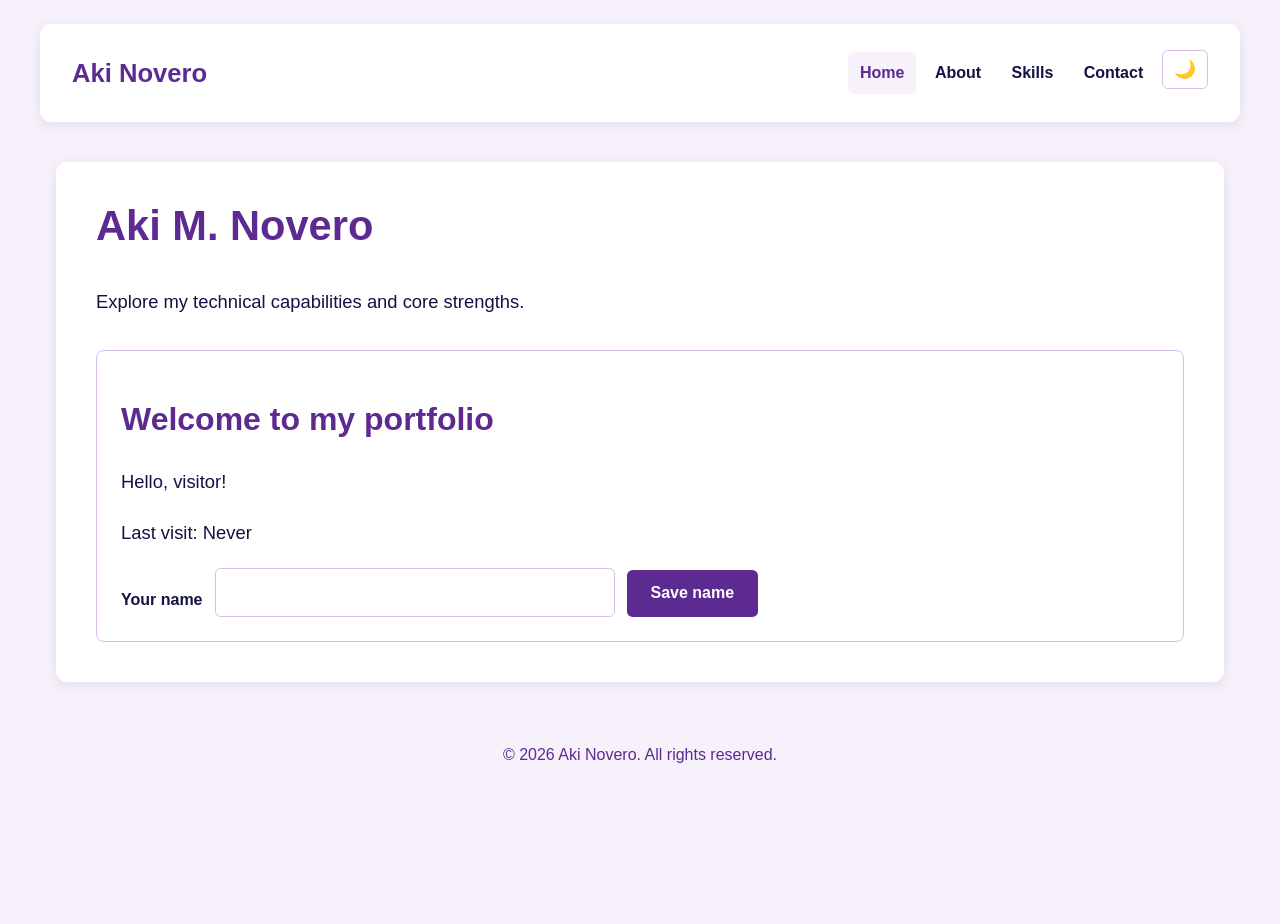
<file: index.html>
<!doctype html>
<html lang="en">
<head>
  <meta charset="UTF-8">
  <meta name="viewport" content="width=device-width, initial-scale=1">

  <script src="js/theme-bootstrap.js"></script>
  <link rel="stylesheet" href="css/styles.css">

  <title>Aki Novero | Portfolio</title>
</head>
<body>
  <header class="site-header">
    <div class="logo">Aki Novero</div>

    <nav class="navigation">
      <a class="active" href="index.html">Home</a>
      <a href="about.html">About</a>
      <a href="skills.html">Skills</a>
      <a href="contact.html">Contact</a>

      <label class="theme-button">
        <input id="theme-toggle" type="checkbox" hidden>
        🌙
      </label>
    </nav>
  </header>

  <main>
    <section class="hero">
      <h1>Aki M. Novero</h1>

      <p>
        Explore my technical capabilities and core strengths.
      </p>

      <div class="personalization">
        <h2>Welcome to my portfolio</h2>

        <p>
          Hello, <span id="visitor-greeting">visitor</span>!
        </p>

        <p>
          Last visit:
          <time id="last-visit">Never</time>
        </p>

        <form id="visitor-form">
          <label for="visitor-name">Your name</label>
          <input id="visitor-name" type="text" maxlength="60">

          <button type="submit">Save name</button>
        </form>
      </div>
    </section>
  </main>

  <footer class="site-footer">
    © 2026 Aki Novero. All rights reserved.
  </footer>

  <script src="js/settings.js"></script>
  <script src="js/app.js"></script>
</body>
</html>
</file>
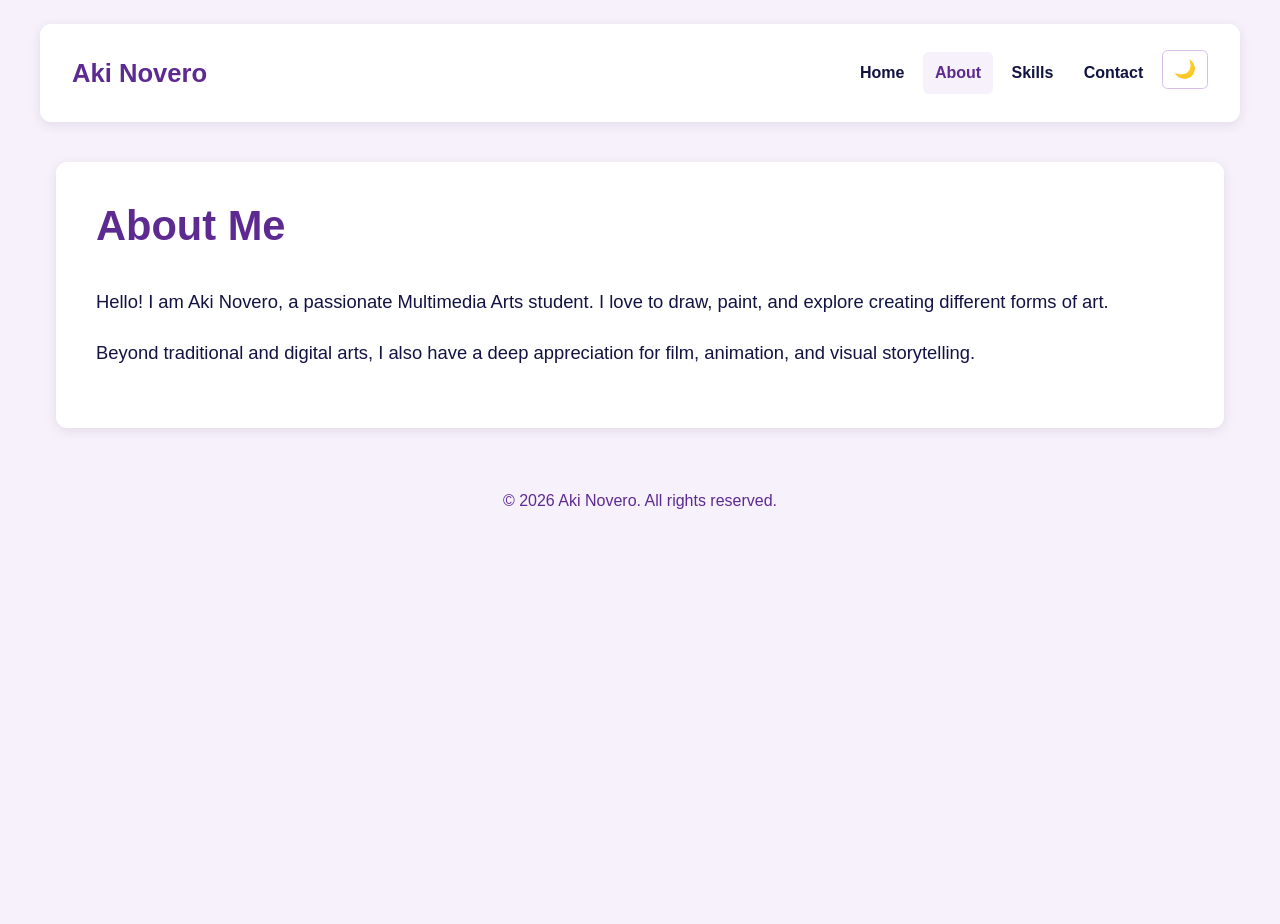
<file: about.html>
<!doctype html>
<html lang="en">
<head>
  <meta charset="UTF-8">
  <meta name="viewport" content="width=device-width, initial-scale=1">

  <script src="js/theme-bootstrap.js"></script>
  <link rel="stylesheet" href="css/styles.css">

  <title>About | Aki Novero</title>
</head>
<body>
  <header class="site-header">
    <div class="logo">Aki Novero</div>

    <nav class="navigation">
      <a href="index.html">Home</a>
      <a class="active" href="about.html">About</a>
      <a href="skills.html">Skills</a>
      <a href="contact.html">Contact</a>

      <label class="theme-button">
        <input id="theme-toggle" type="checkbox" hidden>
        🌙
      </label>
    </nav>
  </header>

  <main>
    <section class="content-card">
      <h1>About Me</h1>

      <p>
        Hello! I am Aki Novero, a passionate Multimedia Arts student.
        I love to draw, paint, and explore creating different forms of art.
      </p>

      <p>
        Beyond traditional and digital arts, I also have a deep appreciation
        for film, animation, and visual storytelling.
      </p>
    </section>
  </main>

  <footer class="site-footer">
    © 2026 Aki Novero. All rights reserved.
  </footer>

  <script src="js/settings.js"></script>
  <script src="js/app.js"></script>
</body>
</html>
</file>
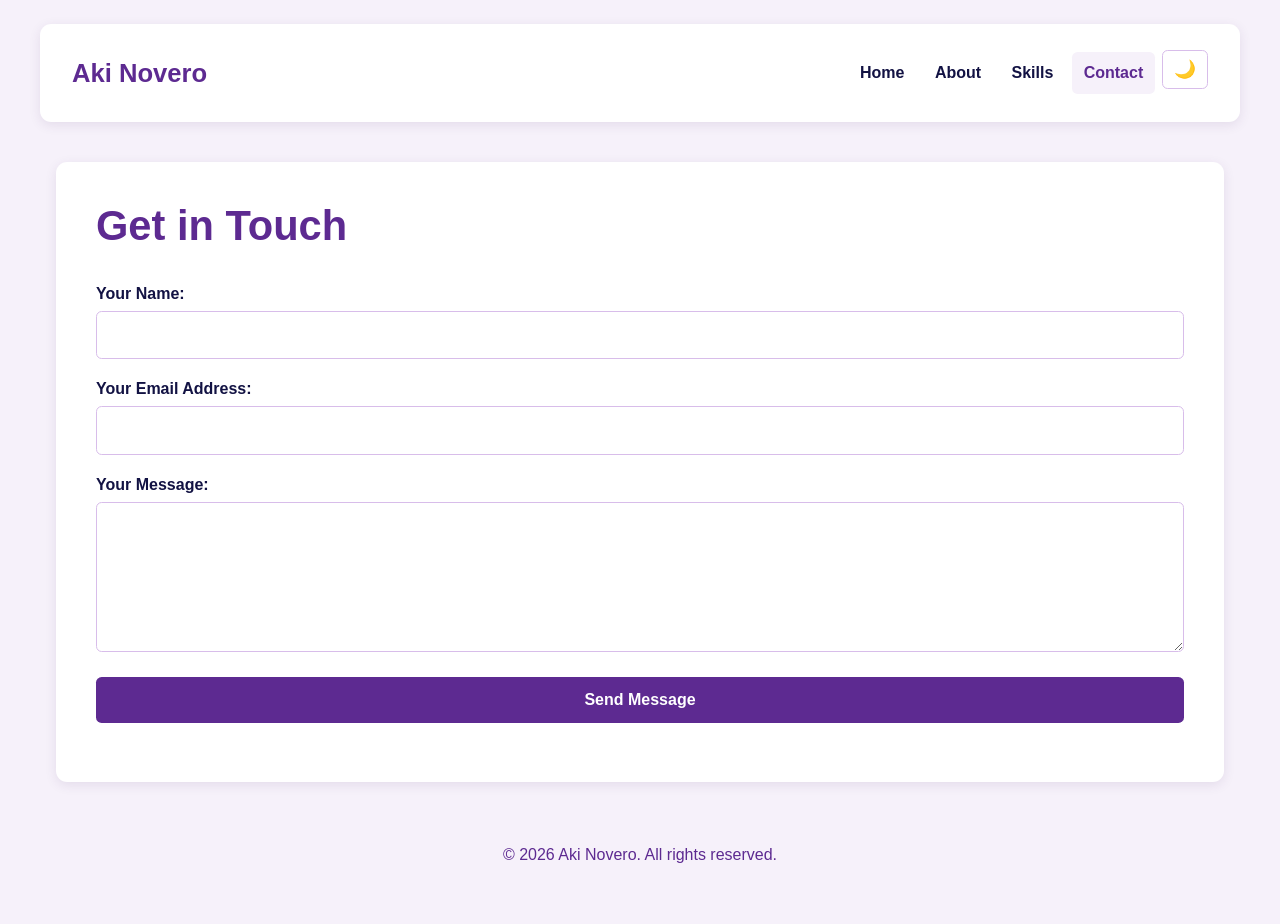
<file: contact.html>
<!doctype html>
<html lang="en">
<head>
  <meta charset="UTF-8">
  <meta name="viewport" content="width=device-width, initial-scale=1">

  <script src="js/theme-bootstrap.js"></script>
  <link rel="stylesheet" href="css/styles.css">

  <title>Contact | Aki Novero</title>
</head>
<body>
  <header class="site-header">
    <div class="logo">Aki Novero</div>

    <nav class="navigation">
      <a href="index.html">Home</a>
      <a href="about.html">About</a>
      <a href="skills.html">Skills</a>
      <a class="active" href="contact.html">Contact</a>

      <label class="theme-button">
        <input id="theme-toggle" type="checkbox" hidden>
        🌙
      </label>
    </nav>
  </header>

  <main>
    <section class="contact-card">
      <h1>Get in Touch</h1>

      <form id="contact-form" class="contact-form">
        <div>
          <label for="contact-name">Your Name:</label>
          <input id="contact-name" type="text" required>
        </div>

        <div>
          <label for="contact-email">Your Email Address:</label>
          <input id="contact-email" type="email" required>
        </div>

        <div>
          <label for="contact-message">Your Message:</label>
          <textarea id="contact-message" required></textarea>
        </div>

        <button class="submit-button" type="submit">
          Send Message
        </button>
      </form>

      <p id="contact-status"></p>
    </section>
  </main>

  <footer class="site-footer">
    © 2026 Aki Novero. All rights reserved.
  </footer>

  <script src="js/settings.js"></script>
  <script src="js/app.js"></script>
</body>
</html>
</file>
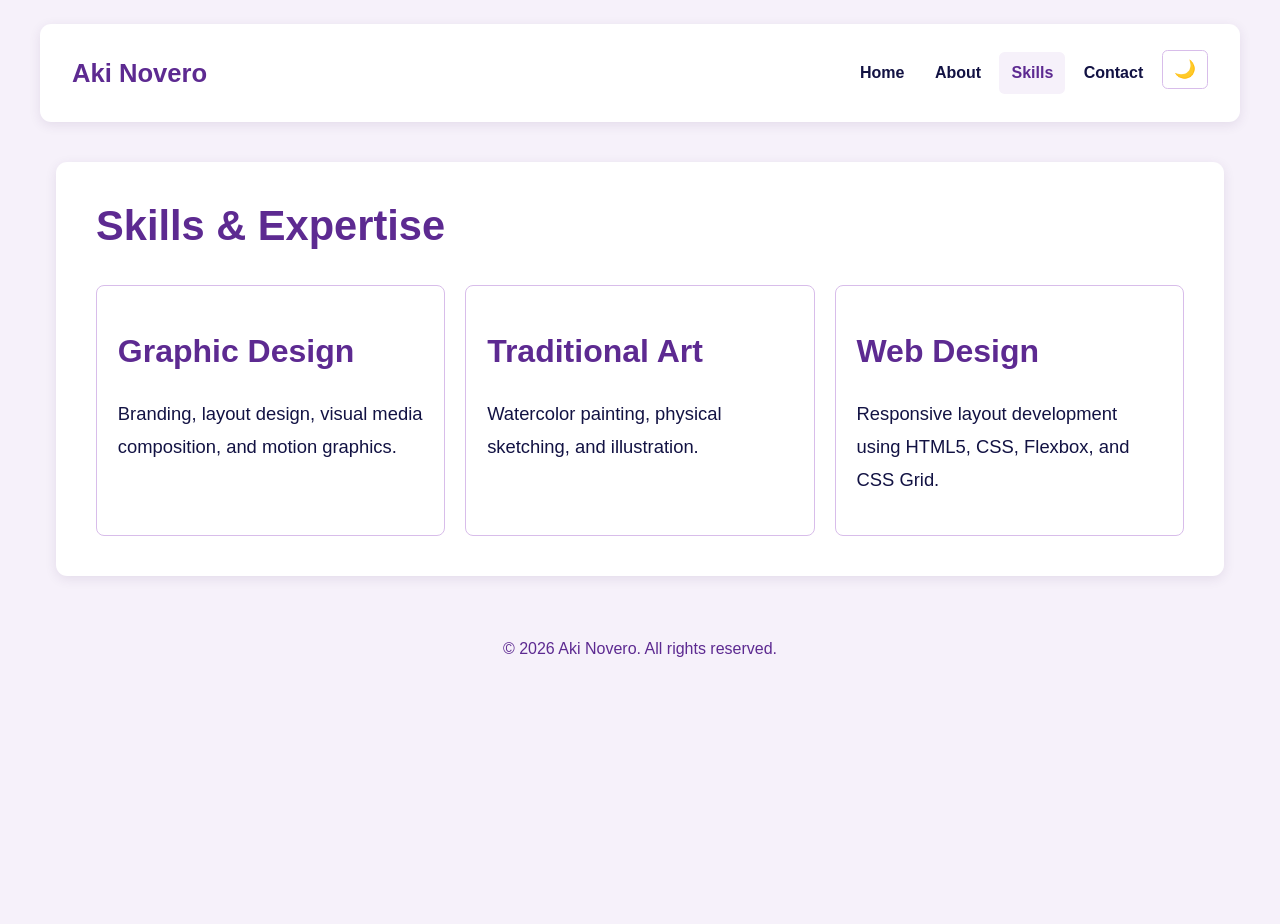
<file: skills.html>
<!doctype html>
<html lang="en">
<head>
  <meta charset="UTF-8">
  <meta name="viewport" content="width=device-width, initial-scale=1">

  <script src="js/theme-bootstrap.js"></script>
  <link rel="stylesheet" href="css/styles.css">

  <title>Skills | Aki Novero</title>
</head>
<body>
  <header class="site-header">
    <div class="logo">Aki Novero</div>

    <nav class="navigation">
      <a href="index.html">Home</a>
      <a href="about.html">About</a>
      <a class="active" href="skills.html">Skills</a>
      <a href="contact.html">Contact</a>

      <label class="theme-button">
        <input id="theme-toggle" type="checkbox" hidden>
        🌙
      </label>
    </nav>
  </header>

  <main>
    <section class="content-card">
      <h1>Skills & Expertise</h1>

      <div class="skills-grid">
        <article class="skill-card">
          <h2>Graphic Design</h2>
          <p>
            Branding, layout design, visual media composition,
            and motion graphics.
          </p>
        </article>

        <article class="skill-card">
          <h2>Traditional Art</h2>
          <p>
            Watercolor painting, physical sketching,
            and illustration.
          </p>
        </article>

        <article class="skill-card">
          <h2>Web Design</h2>
          <p>
            Responsive layout development using HTML5, CSS,
            Flexbox, and CSS Grid.
          </p>
        </article>
      </div>
    </section>
  </main>

  <footer class="site-footer">
    © 2026 Aki Novero. All rights reserved.
  </footer>

  <script src="js/settings.js"></script>
  <script src="js/app.js"></script>
</body>
</html>
</file>
<file: css/styles.css>
:root {
  --page-background: #f6f1fa;
  --card-background: #ffffff;
  --primary-purple: #5d2a91;
  --heading-color: #5d2a91;
  --text-color: #121243;
  --border-color: #d8bdea;
  --button-text: #ffffff;
  --shadow: 0 3px 12px rgba(70, 35, 100, 0.1);
}

:root[data-theme="dark"] {
  --page-background: #21182d;
  --card-background: #30233d;
  --primary-purple: #d0a3f5;
  --heading-color: #e3c4ff;
  --text-color: #ffffff;
  --border-color: #936bb2;
  --button-text: #21182d;
  --shadow: 0 3px 12px rgba(0, 0, 0, 0.3);
}

* {
  box-sizing: border-box;
}

html {
  scroll-behavior: smooth;
}

body {
  min-height: 100vh;
  margin: 0;
  background: var(--page-background);
  color: var(--text-color);
  font-family: Arial, sans-serif;
  transition: background-color 0.2s ease, color 0.2s ease;
}

.site-header {
  display: flex;
  align-items: center;
  justify-content: space-between;
  gap: 2rem;
  max-width: 1200px;
  margin: 1.5rem auto;
  padding: 1.6rem 2rem;
  background: var(--card-background);
  border-radius: 0.7rem;
  box-shadow: var(--shadow);
}

.logo {
  color: var(--primary-purple);
  font-size: 1.6rem;
  font-weight: 700;
}

.navigation {
  display: flex;
  align-items: center;
  gap: 0.4rem;
}

.navigation a {
  padding: 0.75rem;
  border-radius: 0.35rem;
  color: var(--text-color);
  font-weight: 600;
  text-decoration: none;
}

.navigation a:hover,
.navigation a.active {
  background: var(--page-background);
  color: var(--primary-purple);
}

.theme-button {
  padding: 0.5rem 0.7rem;
  border: 1px solid var(--border-color);
  border-radius: 0.35rem;
  background: var(--card-background);
  cursor: pointer;
  font-size: 1.1rem;
}

main {
  max-width: 1200px;
  margin: 0 auto;
  padding: 1rem;
}

.hero,
.content-card,
.contact-card {
  margin-bottom: 2rem;
  padding: 2.5rem;
  background: var(--card-background);
  border-radius: 0.7rem;
  box-shadow: var(--shadow);
}

h1,
h2,
h3 {
  color: var(--heading-color);
}

h1 {
  margin-top: 0;
  font-size: 2.6rem;
}

h2 {
  font-size: 2rem;
}

h3 {
  font-size: 1.4rem;
}

p {
  font-size: 1.15rem;
  line-height: 1.8;
}

.personalization {
  margin-top: 2rem;
  padding: 1.5rem;
  border: 1px solid var(--border-color);
  border-radius: 0.5rem;
}

.personalization form {
  display: flex;
  flex-wrap: wrap;
  gap: 0.75rem;
  align-items: end;
}

input,
textarea {
  width: 100%;
  padding: 0.9rem;
  border: 1px solid var(--border-color);
  border-radius: 0.35rem;
  background: var(--card-background);
  color: var(--text-color);
  font: inherit;
}

.personalization input {
  max-width: 400px;
}

label {
  display: block;
  margin-bottom: 0.5rem;
  font-weight: 600;
}

button,
.submit-button {
  padding: 0.9rem 1.5rem;
  border: 0;
  border-radius: 0.35rem;
  background: var(--primary-purple);
  color: var(--button-text);
  cursor: pointer;
  font-size: 1rem;
  font-weight: 700;
}

button:hover,
.submit-button:hover {
  opacity: 0.85;
}

.skills-grid {
  display: grid;
  grid-template-columns: repeat(3, 1fr);
  gap: 1.25rem;
}

.skill-card {
  padding: 1.3rem;
  border: 1px solid var(--border-color);
  border-radius: 0.5rem;
}

.contact-form {
  display: grid;
  gap: 1.3rem;
}

.contact-form textarea {
  min-height: 150px;
  resize: vertical;
}

#contact-status {
  color: var(--primary-purple);
  font-weight: 700;
}

.site-footer {
  padding: 1rem;
  color: var(--primary-purple);
  text-align: center;
}

@media (max-width: 700px) {
  .site-header {
    flex-direction: column;
    align-items: flex-start;
    margin: 0.8rem;
  }

  .navigation {
    flex-wrap: wrap;
  }

  .hero,
  .content-card,
  .contact-card {
    padding: 1.5rem;
  }

  h1 {
    font-size: 2rem;
  }

  .skills-grid {
    grid-template-columns: 1fr;
  }
}
</file>
